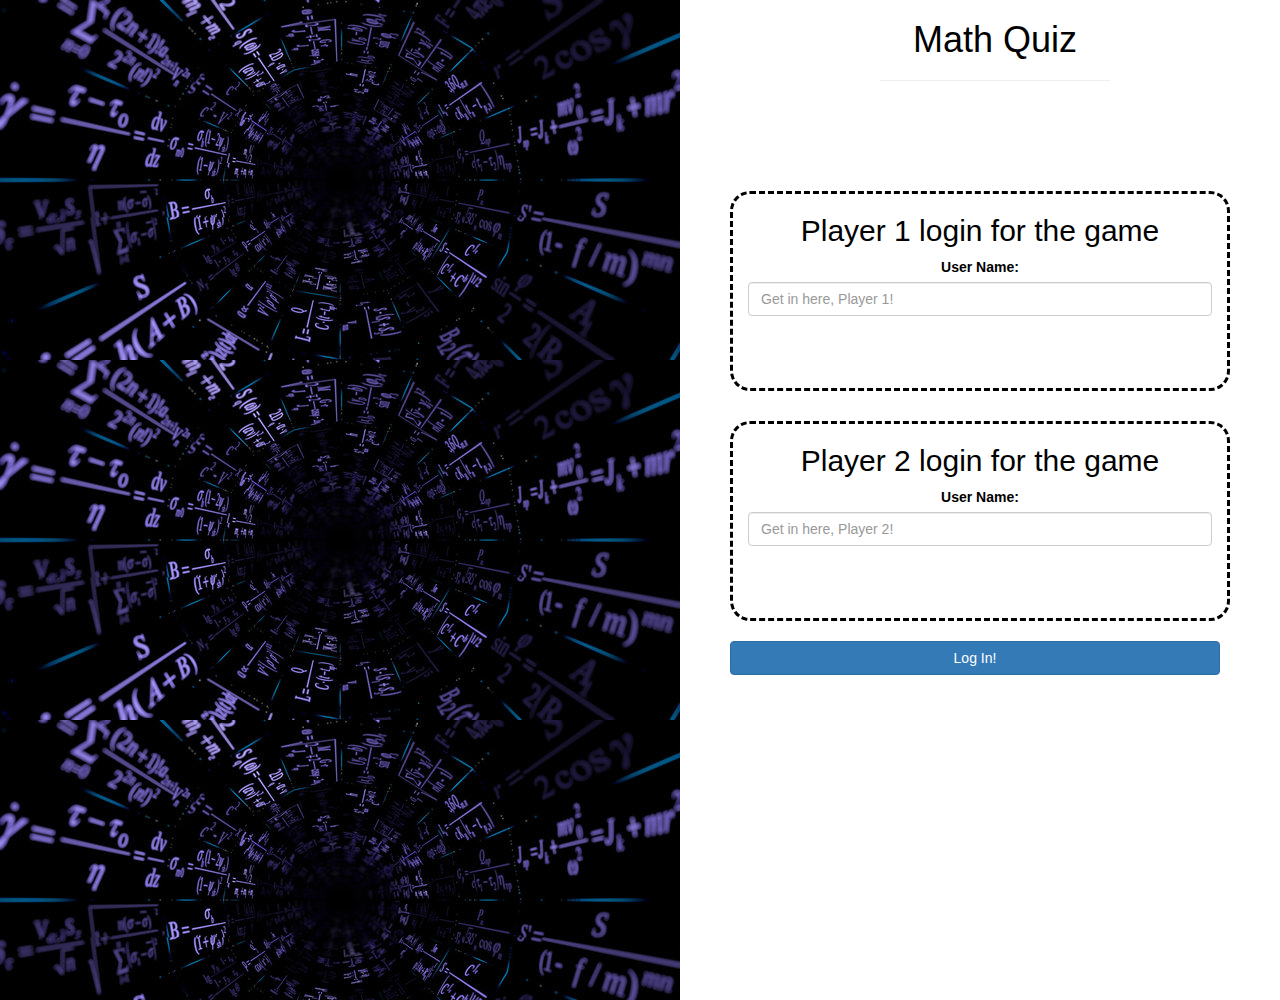
<file: index.html>
<html>
    <head>

<meta name="viewport" content="width=device-width, initial-scale=1">

<link rel="stylesheet" href="https://maxcdn.bootstrapcdn.com/bootstrap/3.4.0/css/bootstrap.min.css">

<script src="https://ajax.googleapis.com/ajax/libs/jquery/3.4.1/jquery.min.js"></script>

<script src="https://maxcdn.bootstrapcdn.com/bootstrap/3.4.0/js/bootstrap.min.js"></script>

<link href="style.css" rel="stylesheet">

<script src="main.js"></script>

        <title>Project 89</title>
    </head>
    <body class="Body_B">
        <center>
<span></span>
       <span id="Background"> 
       <h1 id="Heading" style="color: black;">Math Quiz</h1>
       <hr style="width: 230px;">
       <br>
       <br>
<div id="Player1_Login" class="col-lg-4 col-md-4 col-sm-4 col-xs-11 Login_P1">
    <h2>Player 1 login for the game</h2>
    <label>User Name: </label>
    <input type="text" class="form-control" placeholder="Get in here, Player 1!" id="Player_1">
</div>
<br>
<br>
<br>
<br>
<br>
<br>
<br>
<br>
<br>
<br>
<br>
<br>
<br>
<br>

<div id="Player2_Login" class="col-lg-4 col-md-4 col-sm-4 col-xs-11 Login_P2">
    <h2>Player 2 login for the game</h2>
    <label>User Name: </label>
    <input type="text" class="form-control" placeholder="Get in here, Player 2!" id="Player_2">
</div>
<br>
<br>
<br>
<br>
<br>
<br>
<br>
<br>
<br>
<br>
<br>
<button class="btn btn-primary" id="LogInB" onclick="AddUser()">Log In!</button>
</span>
</center>
    </body>
</html>
</file>
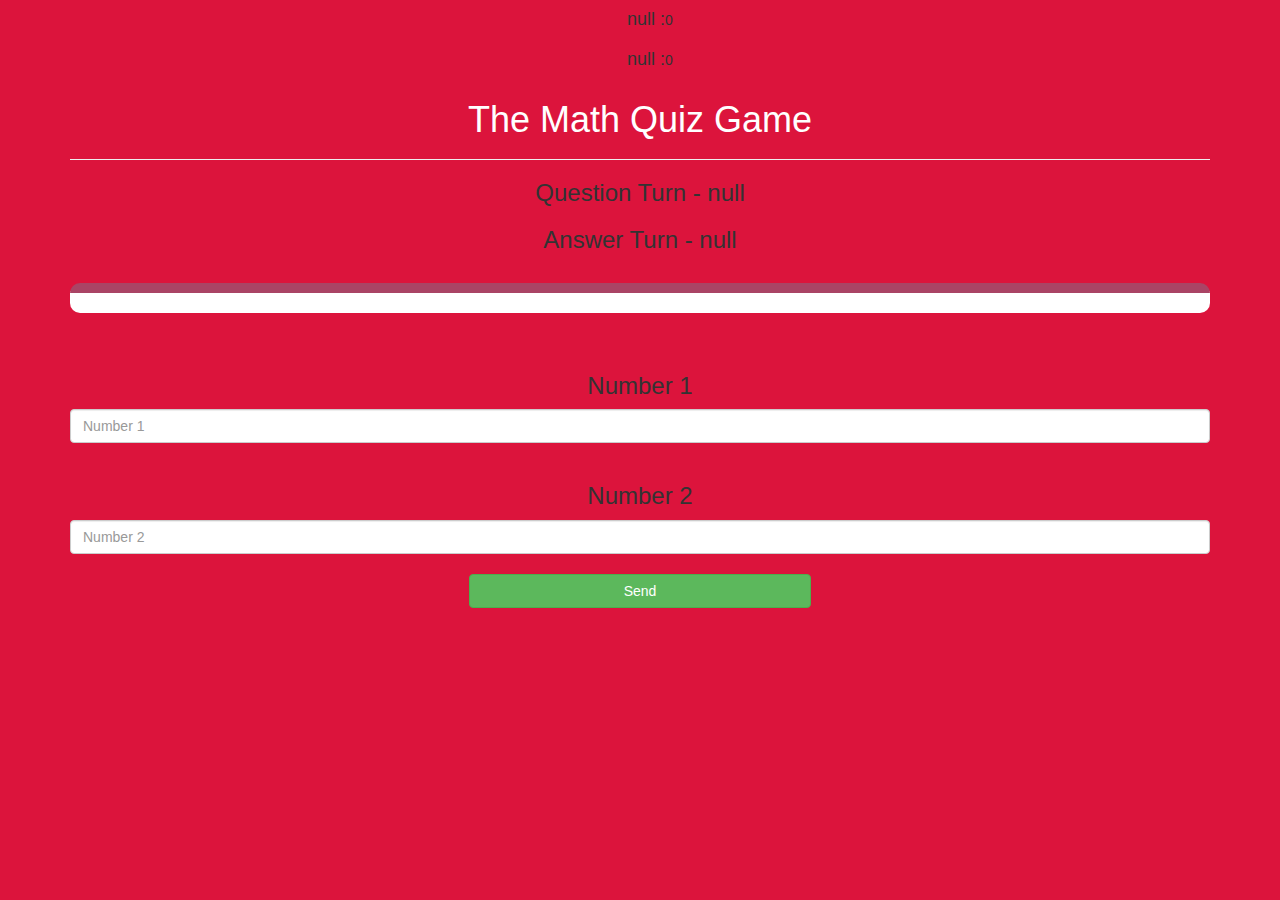
<file: Game.html>
<html>
<head>

    <meta name="viewport" content="width=device-width, initial-scale=1">
    
    <link rel="stylesheet" href="https://maxcdn.bootstrapcdn.com/bootstrap/3.4.0/css/bootstrap.min.css">
    
    <script src="https://ajax.googleapis.com/ajax/libs/jquery/3.4.1/jquery.min.js"></script>
    
    <script src="https://maxcdn.bootstrapcdn.com/bootstrap/3.4.0/js/bootstrap.min.js"></script>
    
    <link href="style.css" rel="stylesheet">
    
            <title>Project 89</title>
        </head>
    <body class="B_B">
        <h4 id="P1_Name"></h4><span id="P1_S"></span>
        <br>
        <h4 id="P2_Name"></h4><span id="P2_S"></span>
        <div class="container">
            <center>
            <h1 style="text-align: center;color: white;">The Math Quiz Game</h1>
            <hr>
            <h3 id="Ques_P"></h5>
            <h3 id="Ans_P"></h5>
                <br>
            <div id="Output"></div>
            <br>
            <br>
            <h3>Number 1</h3>
            <input id="Num_1" class="form-control" placeholder="Number 1" type="number">
            <br>
            <h3>Number 2</h3>
            <input id="Num_2" class="form-control" placeholder="Number 2" type="number">
            <br>
            <button id="Send" onclick="Send()" class="btn btn-success" style="width: 30%;">Send</button>
            </center>
        </div>
    </body>
    <script src="Game.js"></script>
</html>
</file>
<file: style.css>
body{
    text-align: center;
}

#Player1_Login, #Player2_Login{
    background-color: white;
    border-radius: 20px;
    height: 200px;
    width: 500px;
    text-align: center;
    color: black;
    float: left;
    border-style: dashed;
    margin-left: 20px;
}

h1{
    color: white;
}

#LogInB{
    width: 490px;
    float: left;
    margin-left: 20px;
}

.line{
    height: 10px;
    width: 230px;
    background-color: black;
}

#Output
{
background: white;
border-radius: 10px;
border-top: 10px solid #AA4465;
padding: 10px;
float: none;
text-align: left;
}
#P1_Name,#P2_Name
{
	display: inline-block;
    margin-left: 20px;
}
#Word
{
	width: 60%;
}
#word_display
{
	letter-spacing: 5px;
}
#Player1_Login{
    margin-top: 50px;
}
.Body_B{
    background-image: url("Background_1.jpg");
    float: right;
    width: 900px;
    border-right: indigo;
    border-right-width: 20px;
}
#Background{
    background-color: white;
    float: right;
    color: black;
    height: 1000px;
    width: 600px;
    padding-left: 30px;
    padding-top: -30px;
}
.B_B{
    background-color: crimson;
}
</file>
